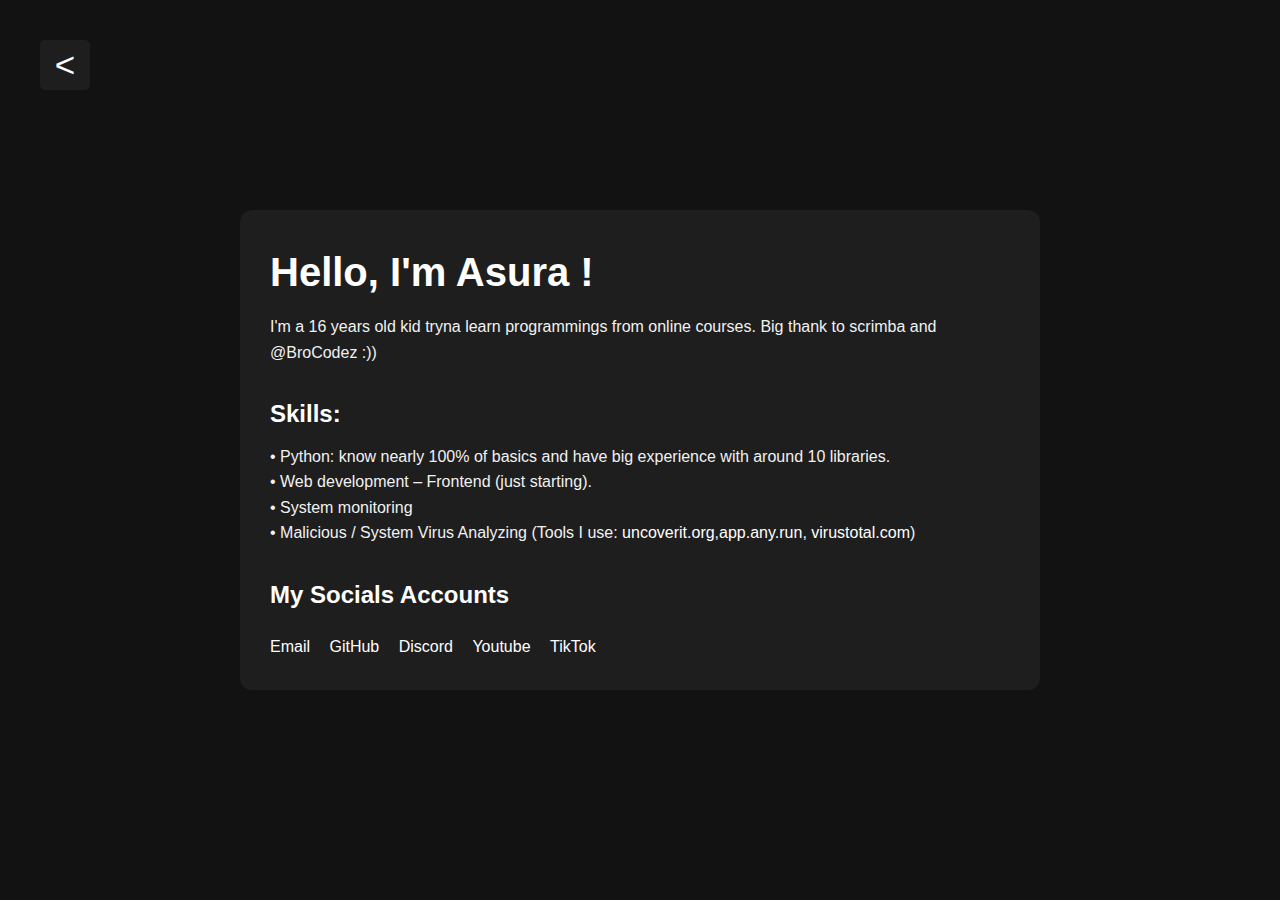
<file: aboutme/index.html>
<!DOCTYPE html>
<html lang="en">
<head>
  <meta charset="UTF-8" />
  <meta name="viewport" content="width=device-width, initial-scale=1.0"/>
  <title>About Me</title>
  <link rel="stylesheet" href="style.css" />
</head>
<button class="home" type="button" onclick="window.location.href='/'"><</button>
<body>
  <div class="container">
    <h1>Hello, I'm Asura !</h1>
    <p>I'm a 16 years old kid tryna learn programmings from online courses. Big thank to scrimba and @BroCodez :))</p>
    <h2>Skills:</h2>
    <p>
      • Python: know nearly 100% of basics and have big experience with around 10 libraries.<br>
      • Web development – Frontend (just starting).<br>
      • System monitoring<br>
      • Malicious / System Virus Analyzing (Tools I use: <a href="https://uncoverit.org">uncoverit.org</a>,<a href="https://app.any.run">app.any.run</a>, <a href="https://virustotal.com">virustotal.com</a>)<br>
    </p>
    <h2>My Socials Accounts</h2>
    <div class="socials">
      <a href="mailto:asura@asurawhite.xyz">Email</a>
      <a href="https://github.com/asurawhite1" target="_blank">GitHub</a>
      <a href="https://discord.com/users/1017037674936270860" target="_blank">Discord</a>
      <a href="https://www.youtube.com/@asurawhite_1" target="_blank">Youtube</a>
      <a href="https://www.tiktok.com/@mainasura" target="_blank">TikTok</a>
    </div>
  </div>
  <script>
    if (window.location.pathname === '/aboutme/') {
      history.replaceState(null, '', '/aboutme');
    }
  </script>
</body>
</html>
</file>
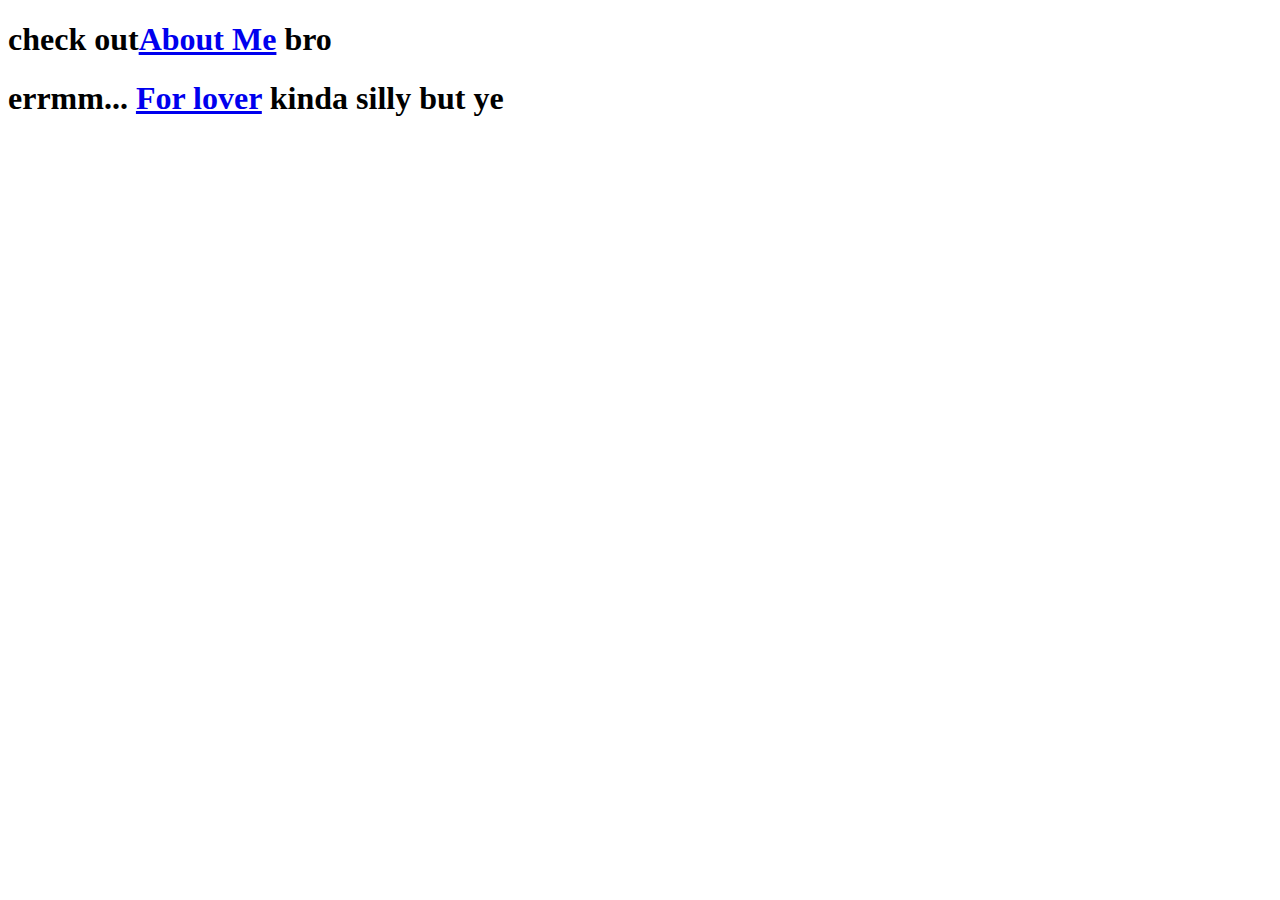
<file: frontend/index.html>
<!DOCTYPE html>
<head>
    <title>ASSSUUURRRAAAA</title>
</head>
<body>
    <h1>check out<a href="/aboutme">About Me</a> bro</h1>
    <h1>errmm... <a href="/my-secret-love">For lover</a> kinda silly but ye</h1>
</file>
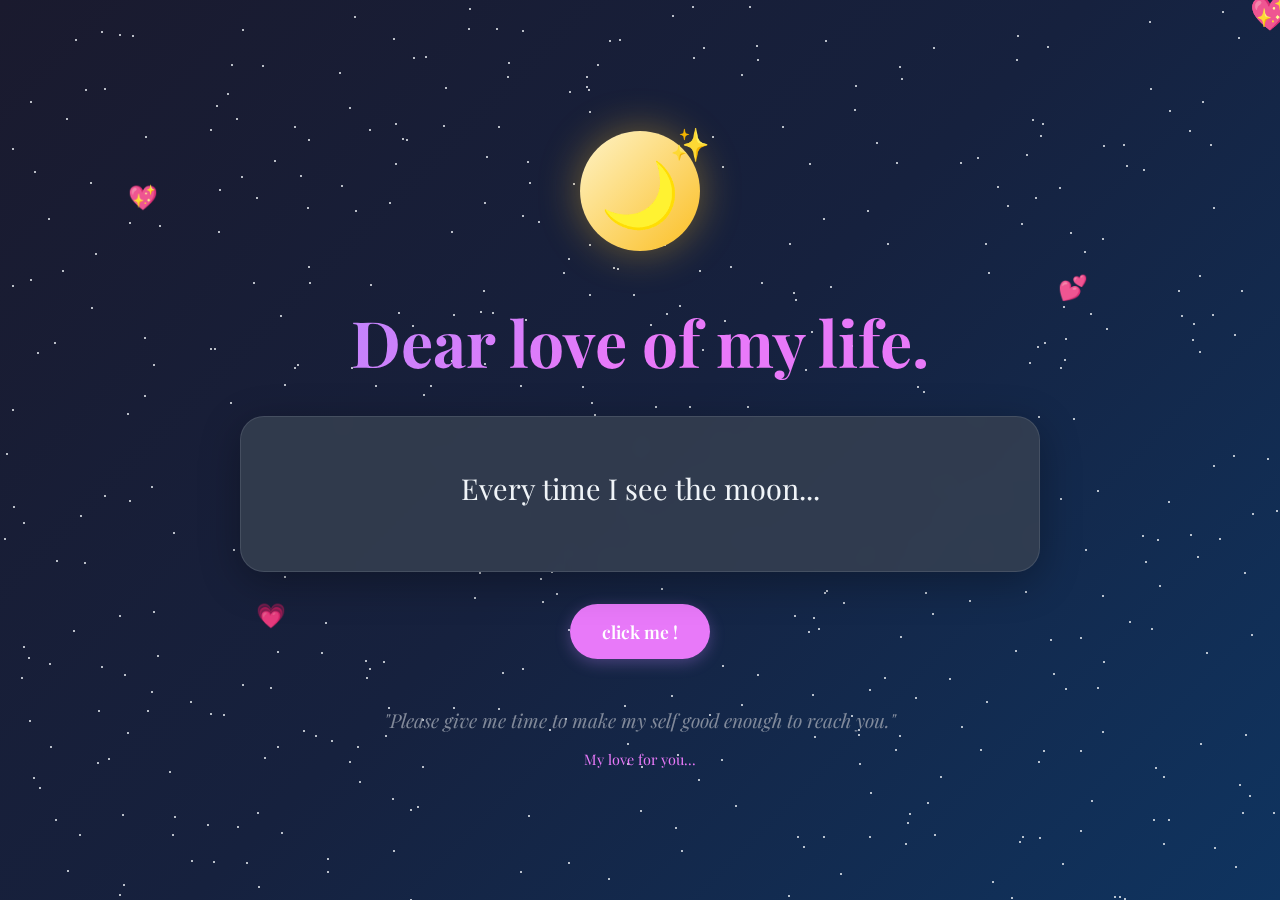
<file: my-secret-love/index.html>
<!DOCTYPE html>
<html lang="en">
  <head>
    <meta charset="UTF-8" />
    <meta name="viewport" content="width=device-width, initial-scale=1.0" />
    <title>My secrets love</title>
    <link rel="icon" type="image/png" href="lover.png">
    <link
      rel="stylesheet"
      href="https://fonts.googleapis.com/css2?family=Playfair+Display:wght@400;700&display=swap"
    />
    <style>
      * {
        margin: 0;
        padding: 0;
        box-sizing: border-box;
      }

      body {
        font-family: "Playfair Display", serif;
        background: linear-gradient(
          135deg,
          #1a1a2e 0%,
          #16213e 50%,
          #0f3460 100%
        );
        color: #f0f4f8;
        min-height: 100vh;
        overflow-x: hidden;
        position: relative;
      }
      .stars {
        position: fixed;
        top: 0;
        left: 0;
        width: 100%;
        height: 100%;
        pointer-events: none;
        z-index: 1;
      }

      .star {
        position: absolute;
        width: 2px;
        height: 2px;
        background: #f0f4f8;
        border-radius: 50%;
        animation: twinkle 2s infinite;
      }

      @keyframes twinkle {
        0%,
        100% {
          opacity: 0.3;
          transform: scale(1);
        }
        50% {
          opacity: 1;
          transform: scale(1.2);
        }
      }
      .floating-heart {
        position: fixed;
        color: #e879f9;
        font-size: 24px;
        animation: float 6s ease-in-out infinite;
        pointer-events: none;
        z-index: 2;
      }

      .floating-heart:nth-child(2) {
        animation-delay: 1s;
      }
      .floating-heart:nth-child(3) {
        animation-delay: 2s;
      }

      @keyframes float {
        0%,
        100% {
          transform: translateY(0px) rotate(0deg);
          opacity: 0.6;
        }
        50% {
          transform: translateY(-20px) rotate(5deg);
          opacity: 1;
        }
      }
      .container {
        position: relative;
        z-index: 10;
        min-height: 100vh;
        display: flex;
        flex-direction: column;
        align-items: center;
        justify-content: center;
        padding: 2rem;
      }
      .moon-container {
        margin-bottom: 3rem;
        position: relative;
      }

      .moon {
        width: 120px;
        height: 120px;
        background: linear-gradient(135deg, #fef3c7 0%, #fbbf24 100%);
        border-radius: 50%;
        display: flex;
        align-items: center;
        justify-content: center;
        box-shadow: 0 0 40px rgba(251, 191, 36, 0.4);
        animation: moonGlow 3s ease-in-out infinite;
        position: relative;
      }

      .moon::before {
        content: "🌙";
        font-size: 4rem;
        filter: brightness(1.2);
      }

      .heart {
        position: absolute;
        top: -10px;
        right: -10px;
        font-size: 2rem;
        animation: heartRotate 3s linear infinite;
      }

      @keyframes moonGlow {
        0%,
        100% {
          box-shadow: 0 0 40px rgba(251, 191, 36, 0.4);
        }
        50% {
          box-shadow: 0 0 60px rgba(251, 191, 36, 0.6);
        }
      }

      @keyframes heartRotate {
        0% {
          transform: rotate(0deg);
        }
        100% {
          transform: rotate(360deg);
        }
      }
      .title {
        font-size: 4rem;
        font-weight: 700;
        background: linear-gradient(135deg, #c084fc, #e879f9, #e879f9);
        background-clip: text;
        -webkit-background-clip: text;
        -webkit-text-fill-color: transparent;
        text-align: center;
        margin-bottom: 2rem;
        animation: pulse 2s ease-in-out infinite;
      }
      @media (max-width: 768px) {
        .title {
          font-size: 2.5rem;
        }
      }

      .secret-container {
        background: rgba(55, 65, 81, 0.8);
        backdrop-filter: blur(10px);
        border-radius: 1.5rem;
        padding: 3rem 2rem;
        max-width: 800px;
        width: 100%;
        margin-bottom: 2rem;
        min-height: 300px;
        display: flex;
        flex-direction: column;
        align-items: center;
        justify-content: center;
        box-shadow: 0 10px 40px rgba(0, 0, 0, 0.3);
        border: 1px solid rgba(156, 163, 175, 0.2);
        min-height: unset;
        height: auto;
        transition: height 0.7s cubic-bezier(0.4, 0, 0.2, 1),
          padding 0.7s cubic-bezier(0.4, 0, 0.2, 1),
          max-width 0.7s cubic-bezier(0.4, 0, 0.2, 1);
      }

      .secret-text {
        font-size: 1.8rem;
        line-height: 1.6;
        text-align: center;
        font-weight: 400;
        opacity: 0;
        transform: translateY(20px) scale(0.95);
        transition: all 0.7s ease;
      }

      .secret-text.show {
        opacity: 1;
        transform: translateY(0) scale(1);
      }

      .progress-dots {
        display: flex;
        gap: 0.5rem;
        margin-top: 0rem;
      }

      .dot {
        width: 12px;
        height: 12px;
        border-radius: 50%;
        background: rgba(255, 255, 255, 0);
        transition: all 0.3s ease;
      }

      .dot.active {
        background: #ffffff00;
        box-shadow: 0 0 20px rgba(255, 255, 255, 0);
        transform: scale(1.2);
      }
      .reveal-btn {
        background: linear-gradient(135deg, #e879f9, #e879f9, #e879f9);
        border: none;
        border-radius: 50px;
        padding: 1rem 2rem;
        font-size: 1.1rem;
        font-weight: 600;
        color: #ffffff;
        cursor: pointer;
        transition: all 0.3s ease;
        font-family: inherit;
        box-shadow: 0 4px 15px rgba(192, 132, 252, 0.3);
      }

      .reveal-btn:hover {
        transform: translateY(-2px) scale(1.05);
        box-shadow: 0 8px 25px rgba(192, 132, 252, 0.4);
      }

      .reveal-btn:active {
        transform: translateY(0) scale(0.95);
      }

      .bottom-message {
        text-align: center;
        margin-top: 3rem;
      }

      .quote {
        font-size: 1.2rem;
        font-style: italic;
        color: rgba(156, 163, 175, 0.8);
        margin-bottom: 1rem;
      }

      .signature {
        display: flex;
        align-items: center;
        justify-content: center;
        gap: 0.5rem;
        color: #e879f9;
        font-size: 0.9rem;
      }

      .heart {
        color: #e879f9;
        animation: heartbeat 1.5s ease-in-out infinite;
      }

      @keyframes heartbeat {
        0%,
        100% {
          transform: scale(1);
        }
        50% {
          transform: scale(1.1);
        }
      }

      @keyframes pulse {
        0%,
        100% {
          opacity: 0.8;
        }
        50% {
          opacity: 1;
        }
      }

      @media (max-width: 768px) {
        .container {
          padding: 1rem;
        }

        .secret-container {
          padding: 2rem 1.5rem;
          min-height: 250px;
        }

        .secret-text {
          font-size: 1.4rem;
        }

        .moon {
          width: 80px;
          height: 80px;
        }

        .moon::before {
          font-size: 2.5rem;
        }
        .reveal-btn.btn-animate {
          animation: btnPop 0.5s;
        }
        @keyframes btnPop {
          0% {
            transform: scale(1);
            box-shadow: 0 4px 15px rgba(192, 132, 252, 0.3);
          }
          50% {
            transform: scale(1.15);
            box-shadow: 0 8px 25px rgba(192, 132, 252, 0.5);
          }
          100% {
            transform: scale(1);
            box-shadow: 0 4px 15px rgba(192, 132, 252, 0.3);
          }
        }
      }
    </style>
  </head>
  <body>
    <div class="stars" id="stars"></div>
    <div class="floating-heart" style="top: 20%; left: 10%">💖</div>
    <div class="floating-heart" style="top: 30%; right: 15%">💕</div>
    <div class="floating-heart" style="bottom: 30%; left: 20%">💗</div>
    <div class="container">
      <div class="moon-container">
        <div class="moon">
          <div class="heart">✨</div>
        </div>
      </div>
      <h1 class="title">Dear love of my life.</h1>
      <div class="secret-container">
        <div class="secret-text show" id="secretText">
          Every time I see the moon...
        </div>
        <div class="progress-dots" id="progressDots">
          <div class="dot active"></div>
          <div class="dot"></div>
          <div class="dot"></div>
          <div class="dot"></div>
          <div class="dot"></div>
          <div class="dot"></div>
        </div>
      </div>
      <button class="reveal-btn" id="revealBtn" onclick="Secret()">
        click me !
      </button>
      <div class="bottom-message">
        <p class="quote">
          "Please give me time to make my self good enough to reach you."
        </p>
        <div class="signature">
          <span class="heart">💖</span>
          <span>My love for you...</span>
          <span class="heart">💖</span>
        </div>
      </div>
    </div>

    <script>
      function star() {
        const starsContainer = document.getElementById("stars");
        const numStars = 500;
        for (let i = 0; i < numStars; i++) {
          const star = document.createElement("div");
          star.className = "star";
          star.style.left = Math.random() * 100 + "%";
          star.style.top = Math.random() * 100 + "%";
          star.style.animationDelay = Math.random() * 4 + "s";
          starsContainer.appendChild(star);
        }
      }
      const secrets = [
        "Every time I see the moon...",
        "It's always reminds me of you.",
        "Your pure beauty. like the moon",
        "Just like the moon. you are shine that none of stars can compare. In my eyes.",
        "My heart couldn't work properly everytime I see you.",
        "You're the only reasons I can keep myself doing good and better.",
      ];

      let currentSecret = 0;
      function Secret() {
        const secretText = document.getElementById("secretText");
        const revealBtn = document.getElementById("revealBtn");
        const progressDots = document.getElementById("progressDots").children;
        secretText.classList.remove("show");

        ContaineAnimate(() => {
          if (currentSecret < secrets.length - 1) {
            currentSecret++;
          } else {
            currentSecret = 0;
          }
          secretText.textContent = secrets[currentSecret];
          for (let i = 0; i < progressDots.length; i++) {
            progressDots[i].classList.toggle("active", i === currentSecret);
          }
          revealBtn.textContent =
            currentSecret < secrets.length - 1 ? "Next !" : "Start again.";
          revealBtn.classList.remove("btn-animate");
          void revealBtn.offsetWidth;
          revealBtn.classList.add("btn-animate");
          setTimeout(() => {
            secretText.classList.add("show");
          }, 300);
        });
      }

      function ContaineAnimate(callback) {
        const container = document.querySelector(".secret-container");
        const startHeight = container.offsetHeight;
        callback();
        const endHeight = container.scrollHeight;
        container.style.height = startHeight + "px";
        void container.offsetWidth;
        container.style.height = endHeight + "px";
        container.addEventListener("transitionend", function handler(e) {
          if (e.propertyName === "height") {
            container.style.height = "";
            container.removeEventListener("transitionend", handler);
          }
        });
      }
      function hearts(x, y) {
        const heart = document.createElement("div");
        heart.style.position = "fixed";
        heart.style.left = x + "px";
        heart.style.top = y + "px";
        heart.style.color = "#c084fc";
        heart.style.fontSize = "20px";
        heart.style.pointerEvents = "none";
        heart.style.zIndex = "1000";
        heart.innerHTML = "💓";
        heart.style.animation = "heartFloat 1s ease-out forwards";

        document.body.appendChild(heart);

        setTimeout(() => {
          document.body.removeChild(heart);
        }, 1000);
      }
      document.addEventListener("DOMContentLoaded", function () {
        star();
      });
      const style = document.createElement("style");
      style.textContent = `
            @keyframes heartFloat {
                0% { transform: translateY(0) scale(1); opacity: 1; }
                100% { transform: translateY(-50px) scale(0); opacity: 0; }
            }
        `;
      document.head.appendChild(style);
    </script>
    <script src="main.js"></script>
  </body>
</html>
</file>
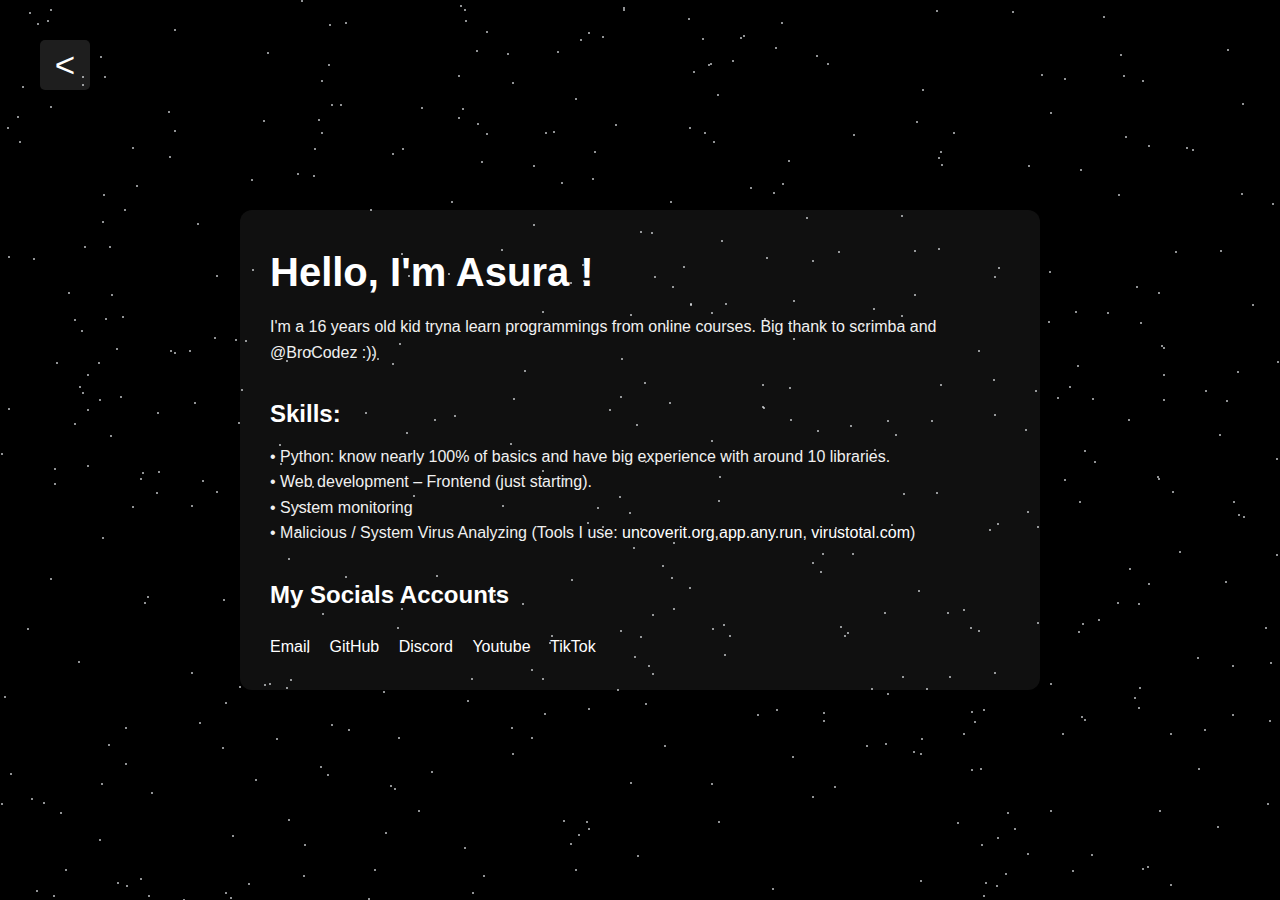
<file: frontend/aboutme/index.html>
<!DOCTYPE html>
<html lang="en">
<head>
  <meta charset="UTF-8" />
  <meta name="viewport" content="width=device-width, initial-scale=1.0"/>
  <title>About Me</title>
  <link rel="stylesheet" href="style.css" />
</head>
<button class="home" type="button" onclick="window.location.href='/'"><</button>
<body>
  <div class="stars" id="stars"></div>
  <div class="container">
    <h1>Hello, I'm Asura !</h1>
    <p>I'm a 16 years old kid tryna learn programmings from online courses. Big thank to scrimba and @BroCodez :))</p>
    <h2>Skills:</h2>
    <p>
      • Python: know nearly 100% of basics and have big experience with around 10 libraries.<br>
      • Web development – Frontend (just starting).<br>
      • System monitoring<br>
      • Malicious / System Virus Analyzing (Tools I use: <a href="https://uncoverit.org">uncoverit.org</a>,<a href="https://app.any.run">app.any.run</a>, <a href="https://virustotal.com">virustotal.com</a>)<br>
    </p>
    <h2>My Socials Accounts</h2>
    <div class="socials">
      <a href="mailto:asura@asurawhite.xyz">Email</a>
      <a href="https://github.com/asurawhite1" target="_blank">GitHub</a>
      <a href="https://discord.com/users/1017037674936270860" target="_blank">Discord</a>
      <a href="https://www.youtube.com/@asurawhite_1" target="_blank">Youtube</a>
      <a href="https://www.tiktok.com/@mainasura" target="_blank">TikTok</a>
    </div>
  </div>
  <script>
    if (window.location.pathname === '/aboutme/') {
      history.replaceState(null, '', '/aboutme');
    }
      function star() {
        const starsContainer = document.getElementById("stars");
        const numStars = 500;
        for (let i = 0; i < numStars; i++) {
          const star = document.createElement("div");
          star.className = "star";
          star.style.left = Math.random() * 100 + "%";
          star.style.top = Math.random() * 100 + "%";
          star.style.animationDelay = Math.random() * 4 + "s";
          starsContainer.appendChild(star);
        }
      }
      document.addEventListener("DOMContentLoaded", function () {
        star();
      });
  </script>
</body>
</html>
</file>
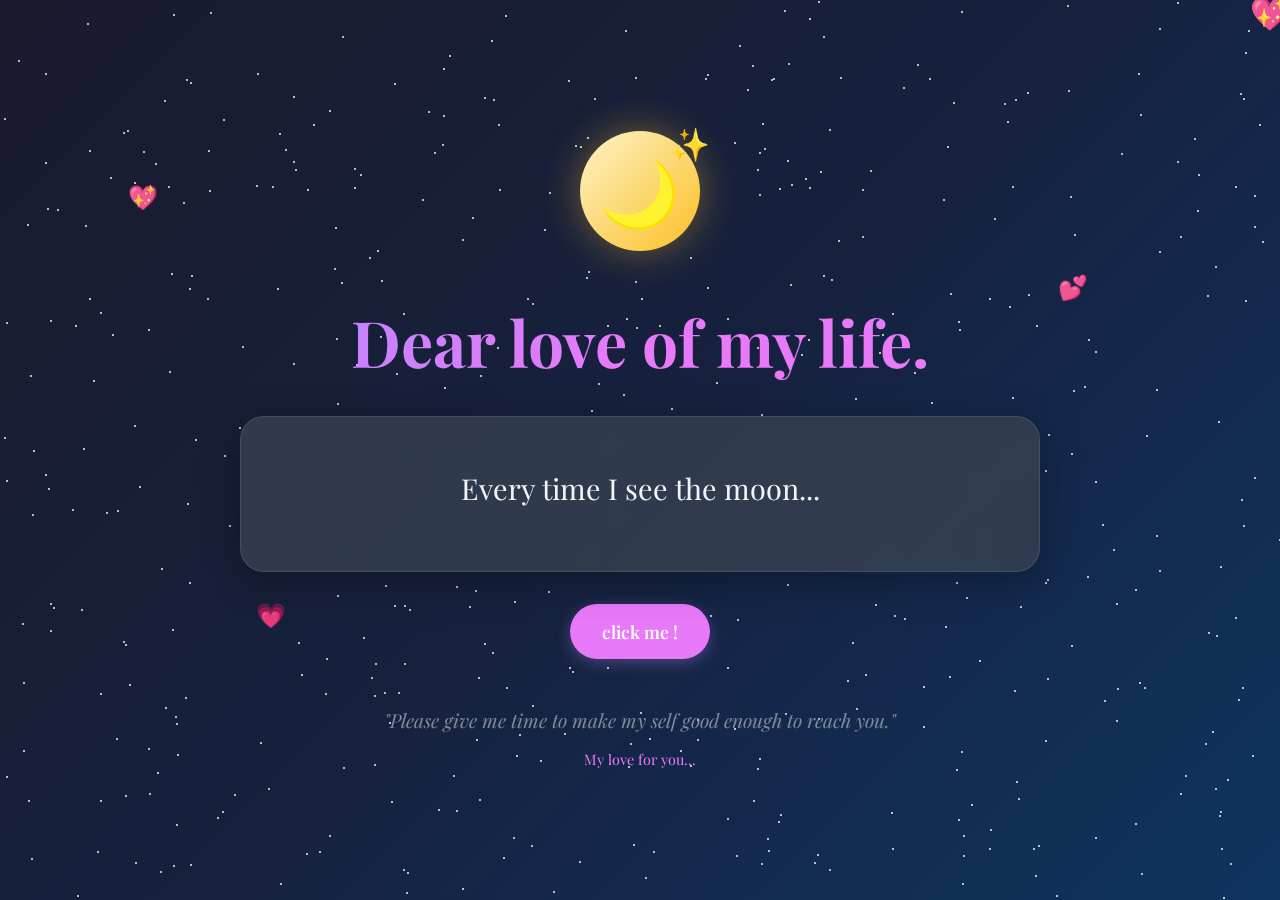
<file: frontend/my-secret-love/index.html>
<!DOCTYPE html>
<html lang="en">
  <head>
    <meta charset="UTF-8" />
    <meta name="viewport" content="width=device-width, initial-scale=1.0" />
    <title>My secrets love</title>
    <link rel="icon" type="image/png" href="/frontend/assets/lover.png">
    <link
      rel="stylesheet"
      href="https://fonts.googleapis.com/css2?family=Playfair+Display:wght@400;700&display=swap"
    />
    <style>
      * {
        margin: 0;
        padding: 0;
        box-sizing: border-box;
      }

      body {
        font-family: "Playfair Display", serif;
        background: linear-gradient(
          135deg,
          #1a1a2e 0%,
          #16213e 50%,
          #0f3460 100%
        );
        color: #f0f4f8;
        min-height: 100vh;
        overflow-x: hidden;
        position: relative;
      }
      .stars {
        position: fixed;
        top: 0;
        left: 0;
        width: 100%;
        height: 100%;
        pointer-events: none;
        z-index: 1;
      }

      .star {
        position: absolute;
        width: 2px;
        height: 2px;
        background: #f0f4f8;
        border-radius: 50%;
        animation: twinkle 2s infinite;
      }

      @keyframes twinkle {
        0%,
        100% {
          opacity: 0.3;
          transform: scale(1);
        }
        50% {
          opacity: 1;
          transform: scale(1.2);
        }
      }
      .floating-heart {
        position: fixed;
        color: #e879f9;
        font-size: 24px;
        animation: float 6s ease-in-out infinite;
        pointer-events: none;
        z-index: 2;
      }

      .floating-heart:nth-child(2) {
        animation-delay: 1s;
      }
      .floating-heart:nth-child(3) {
        animation-delay: 2s;
      }

      @keyframes float {
        0%,
        100% {
          transform: translateY(0px) rotate(0deg);
          opacity: 0.6;
        }
        50% {
          transform: translateY(-20px) rotate(5deg);
          opacity: 1;
        }
      }
      .container {
        position: relative;
        z-index: 10;
        min-height: 100vh;
        display: flex;
        flex-direction: column;
        align-items: center;
        justify-content: center;
        padding: 2rem;
      }
      .moon-container {
        margin-bottom: 3rem;
        position: relative;
      }

      .moon {
        width: 120px;
        height: 120px;
        background: linear-gradient(135deg, #fef3c7 0%, #fbbf24 100%);
        border-radius: 50%;
        display: flex;
        align-items: center;
        justify-content: center;
        box-shadow: 0 0 40px rgba(251, 191, 36, 0.4);
        animation: moonGlow 3s ease-in-out infinite;
        position: relative;
      }

      .moon::before {
        content: "🌙";
        font-size: 4rem;
        filter: brightness(1.2);
      }

      .heart {
        position: absolute;
        top: -10px;
        right: -10px;
        font-size: 2rem;
        animation: heartRotate 3s linear infinite;
      }

      @keyframes moonGlow {
        0%,
        100% {
          box-shadow: 0 0 40px rgba(251, 191, 36, 0.4);
        }
        50% {
          box-shadow: 0 0 60px rgba(251, 191, 36, 0.6);
        }
      }

      @keyframes heartRotate {
        0% {
          transform: rotate(0deg);
        }
        100% {
          transform: rotate(360deg);
        }
      }
      .title {
        font-size: 4rem;
        font-weight: 700;
        background: linear-gradient(135deg, #c084fc, #e879f9, #e879f9);
        background-clip: text;
        -webkit-background-clip: text;
        -webkit-text-fill-color: transparent;
        text-align: center;
        margin-bottom: 2rem;
        animation: pulse 2s ease-in-out infinite;
      }
      @media (max-width: 768px) {
        .title {
          font-size: 2.5rem;
        }
      }

      .secret-container {
        background: rgba(55, 65, 81, 0.8);
        backdrop-filter: blur(10px);
        border-radius: 1.5rem;
        padding: 3rem 2rem;
        max-width: 800px;
        width: 100%;
        margin-bottom: 2rem;
        min-height: 300px;
        display: flex;
        flex-direction: column;
        align-items: center;
        justify-content: center;
        box-shadow: 0 10px 40px rgba(0, 0, 0, 0.3);
        border: 1px solid rgba(156, 163, 175, 0.2);
        min-height: unset;
        height: auto;
        transition: height 0.7s cubic-bezier(0.4, 0, 0.2, 1),
          padding 0.7s cubic-bezier(0.4, 0, 0.2, 1),
          max-width 0.7s cubic-bezier(0.4, 0, 0.2, 1);
      }

      .secret-text {
        font-size: 1.8rem;
        line-height: 1.6;
        text-align: center;
        font-weight: 400;
        opacity: 0;
        transform: translateY(20px) scale(0.95);
        transition: all 0.7s ease;
      }

      .secret-text.show {
        opacity: 1;
        transform: translateY(0) scale(1);
      }

      .progress-dots {
        display: flex;
        gap: 0.5rem;
        margin-top: 0rem;
      }

      .dot {
        width: 12px;
        height: 12px;
        border-radius: 50%;
        background: rgba(255, 255, 255, 0);
        transition: all 0.3s ease;
      }

      .dot.active {
        background: #ffffff00;
        box-shadow: 0 0 20px rgba(255, 255, 255, 0);
        transform: scale(1.2);
      }
      .reveal-btn {
        background: linear-gradient(135deg, #e879f9, #e879f9, #e879f9);
        border: none;
        border-radius: 50px;
        padding: 1rem 2rem;
        font-size: 1.1rem;
        font-weight: 600;
        color: #ffffff;
        cursor: pointer;
        transition: all 0.3s ease;
        font-family: inherit;
        box-shadow: 0 4px 15px rgba(192, 132, 252, 0.3);
      }

      .reveal-btn:hover {
        transform: translateY(-2px) scale(1.05);
        box-shadow: 0 8px 25px rgba(192, 132, 252, 0.4);
      }

      .reveal-btn:active {
        transform: translateY(0) scale(0.95);
      }

      .bottom-message {
        text-align: center;
        margin-top: 3rem;
      }

      .quote {
        font-size: 1.2rem;
        font-style: italic;
        color: rgba(156, 163, 175, 0.8);
        margin-bottom: 1rem;
      }

      .signature {
        display: flex;
        align-items: center;
        justify-content: center;
        gap: 0.5rem;
        color: #e879f9;
        font-size: 0.9rem;
      }

      .heart {
        color: #e879f9;
        animation: heartbeat 1.5s ease-in-out infinite;
      }

      @keyframes heartbeat {
        0%,
        100% {
          transform: scale(1);
        }
        50% {
          transform: scale(1.1);
        }
      }

      @keyframes pulse {
        0%,
        100% {
          opacity: 0.8;
        }
        50% {
          opacity: 1;
        }
      }

      @media (max-width: 768px) {
        .container {
          padding: 1rem;
        }

        .secret-container {
          padding: 2rem 1.5rem;
          min-height: 250px;
        }

        .secret-text {
          font-size: 1.4rem;
        }

        .moon {
          width: 80px;
          height: 80px;
        }

        .moon::before {
          font-size: 2.5rem;
        }
        .reveal-btn.btn-animate {
          animation: btnPop 0.5s;
        }
        @keyframes btnPop {
          0% {
            transform: scale(1);
            box-shadow: 0 4px 15px rgba(192, 132, 252, 0.3);
          }
          50% {
            transform: scale(1.15);
            box-shadow: 0 8px 25px rgba(192, 132, 252, 0.5);
          }
          100% {
            transform: scale(1);
            box-shadow: 0 4px 15px rgba(192, 132, 252, 0.3);
          }
        }
      }
    </style>
  </head>
  <body>
    <div class="stars" id="stars"></div>
    <div class="floating-heart" style="top: 20%; left: 10%">💖</div>
    <div class="floating-heart" style="top: 30%; right: 15%">💕</div>
    <div class="floating-heart" style="bottom: 30%; left: 20%">💗</div>
    <div class="container">
      <div class="moon-container">
        <div class="moon">
          <div class="heart">✨</div>
        </div>
      </div>
      <h1 class="title">Dear love of my life.</h1>
      <div class="secret-container">
        <div class="secret-text show" id="secretText">
          Every time I see the moon...
        </div>
        <div class="progress-dots" id="progressDots">
          <div class="dot active"></div>
          <div class="dot"></div>
          <div class="dot"></div>
          <div class="dot"></div>
          <div class="dot"></div>
          <div class="dot"></div>
        </div>
      </div>
      <button class="reveal-btn" id="revealBtn" onclick="Secret()">
        click me !
      </button>
      <div class="bottom-message">
        <p class="quote">
          "Please give me time to make my self good enough to reach you."
        </p>
        <div class="signature">
          <span class="heart">💖</span>
          <span>My love for you...</span>
          <span class="heart">💖</span>
        </div>
      </div>
    </div>

    <script>
      function star() {
        const starsContainer = document.getElementById("stars");
        const numStars = 500;
        for (let i = 0; i < numStars; i++) {
          const star = document.createElement("div");
          star.className = "star";
          star.style.left = Math.random() * 100 + "%";
          star.style.top = Math.random() * 100 + "%";
          star.style.animationDelay = Math.random() * 4 + "s";
          starsContainer.appendChild(star);
        }
      }
      const secrets = [
        "Every time I see the moon...",
        "It's always reminds me of you.",
        "Your pure beauty. like the moon",
        "Just like the moon. you are shine that none of stars can compare. In my eyes.",
        "My heart couldn't work properly everytime I see you.",
        "You're the only reasons I can keep myself doing good and better.",
      ];

      let currentSecret = 0;
      function Secret() {
        const secretText = document.getElementById("secretText");
        const revealBtn = document.getElementById("revealBtn");
        const progressDots = document.getElementById("progressDots").children;
        secretText.classList.remove("show");

        ContaineAnimate(() => {
          if (currentSecret < secrets.length - 1) {
            currentSecret++;
          } else {
            currentSecret = 0;
          }
          secretText.textContent = secrets[currentSecret];
          for (let i = 0; i < progressDots.length; i++) {
            progressDots[i].classList.toggle("active", i === currentSecret);
          }
          revealBtn.textContent =
            currentSecret < secrets.length - 1 ? "Next !" : "Start again.";
          revealBtn.classList.remove("btn-animate");
          void revealBtn.offsetWidth;
          revealBtn.classList.add("btn-animate");
          setTimeout(() => {
            secretText.classList.add("show");
          }, 300);
        });
      }

      function ContaineAnimate(callback) {
        const container = document.querySelector(".secret-container");
        const startHeight = container.offsetHeight;
        callback();
        const endHeight = container.scrollHeight;
        container.style.height = startHeight + "px";
        void container.offsetWidth;
        container.style.height = endHeight + "px";
        container.addEventListener("transitionend", function handler(e) {
          if (e.propertyName === "height") {
            container.style.height = "";
            container.removeEventListener("transitionend", handler);
          }
        });
      }
      function hearts(x, y) {
        const heart = document.createElement("div");
        heart.style.position = "fixed";
        heart.style.left = x + "px";
        heart.style.top = y + "px";
        heart.style.color = "#c084fc";
        heart.style.fontSize = "20px";
        heart.style.pointerEvents = "none";
        heart.style.zIndex = "1000";
        heart.innerHTML = "💓";
        heart.style.animation = "heartFloat 1s ease-out forwards";

        document.body.appendChild(heart);

        setTimeout(() => {
          document.body.removeChild(heart);
        }, 1000);
      }
      document.addEventListener("DOMContentLoaded", function () {
        star();
      });
      const style = document.createElement("style");
      style.textContent = `
            @keyframes heartFloat {
                0% { transform: translateY(0) scale(1); opacity: 1; }
                100% { transform: translateY(-50px) scale(0); opacity: 0; }
            }
        `;
      document.head.appendChild(style);
    </script>
    <script src="main.js"></script>
  </body>
</html>
</file>
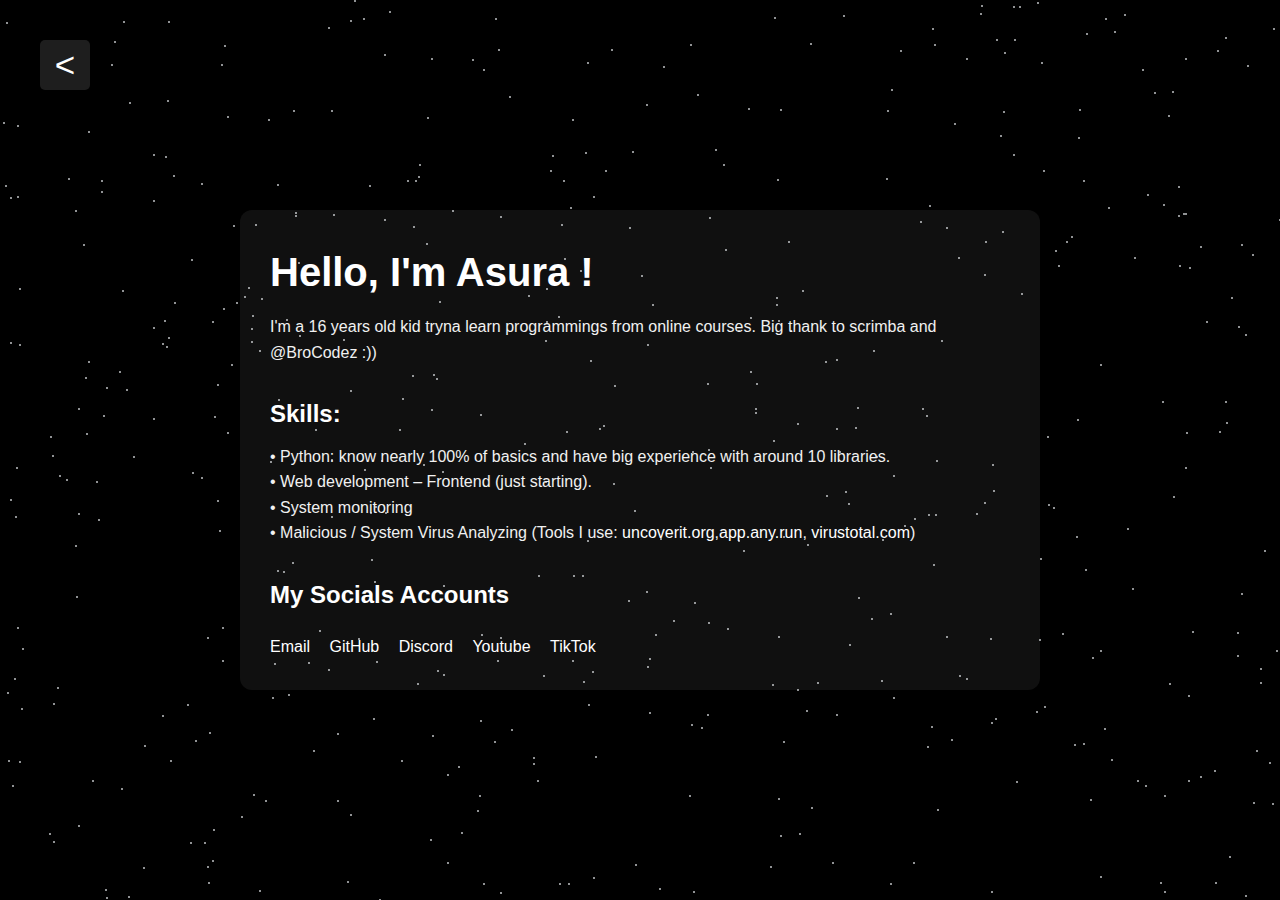
<file: frontend/aboutme.html>
<!DOCTYPE html>
<html lang="en">
<head>
  <meta charset="UTF-8" />
  <meta name="viewport" content="width=device-width, initial-scale=1.0"/>
  <title>About Me</title>
  <link rel="stylesheet" href="css/aboutme.css" />
</head>
<button class="home" type="button" onclick="window.location.href='/'"><</button>
<body>
  <div class="stars" id="stars"></div>
  <div class="container">
    <h1>Hello, I'm Asura !</h1>
    <p>I'm a 16 years old kid tryna learn programmings from online courses. Big thank to scrimba and @BroCodez :))</p>
    <h2>Skills:</h2>
    <p>
      • Python: know nearly 100% of basics and have big experience with around 10 libraries.<br>
      • Web development – Frontend (just starting).<br>
      • System monitoring<br>
      • Malicious / System Virus Analyzing (Tools I use: <a href="https://uncoverit.org">uncoverit.org</a>,<a href="https://app.any.run">app.any.run</a>, <a href="https://virustotal.com">virustotal.com</a>)<br>
    </p>
    <h2>My Socials Accounts</h2>
    <div class="socials">
      <a href="mailto:asura@asurawhite.xyz">Email</a>
      <a href="https://github.com/asurawhite1" target="_blank">GitHub</a>
      <a href="https://discord.com/users/1017037674936270860" target="_blank">Discord</a>
      <a href="https://www.youtube.com/@asurawhite_1" target="_blank">Youtube</a>
      <a href="https://www.tiktok.com/@mainasura" target="_blank">TikTok</a>
    </div>
  </div>
  <script>
    if (window.location.pathname === '/aboutme/') {
      history.replaceState(null, '', '/aboutme');
    }
      function star() {
        const starsContainer = document.getElementById("stars");
        const numStars = 500;
        for (let i = 0; i < numStars; i++) {
          const star = document.createElement("div");
          star.className = "star";
          star.style.left = Math.random() * 100 + "%";
          star.style.top = Math.random() * 100 + "%";
          star.style.animationDelay = Math.random() * 4 + "s";
          starsContainer.appendChild(star);
        }
      }
      document.addEventListener("DOMContentLoaded", function () {
        star();
      });
  </script>
</body>
</html>
</file>
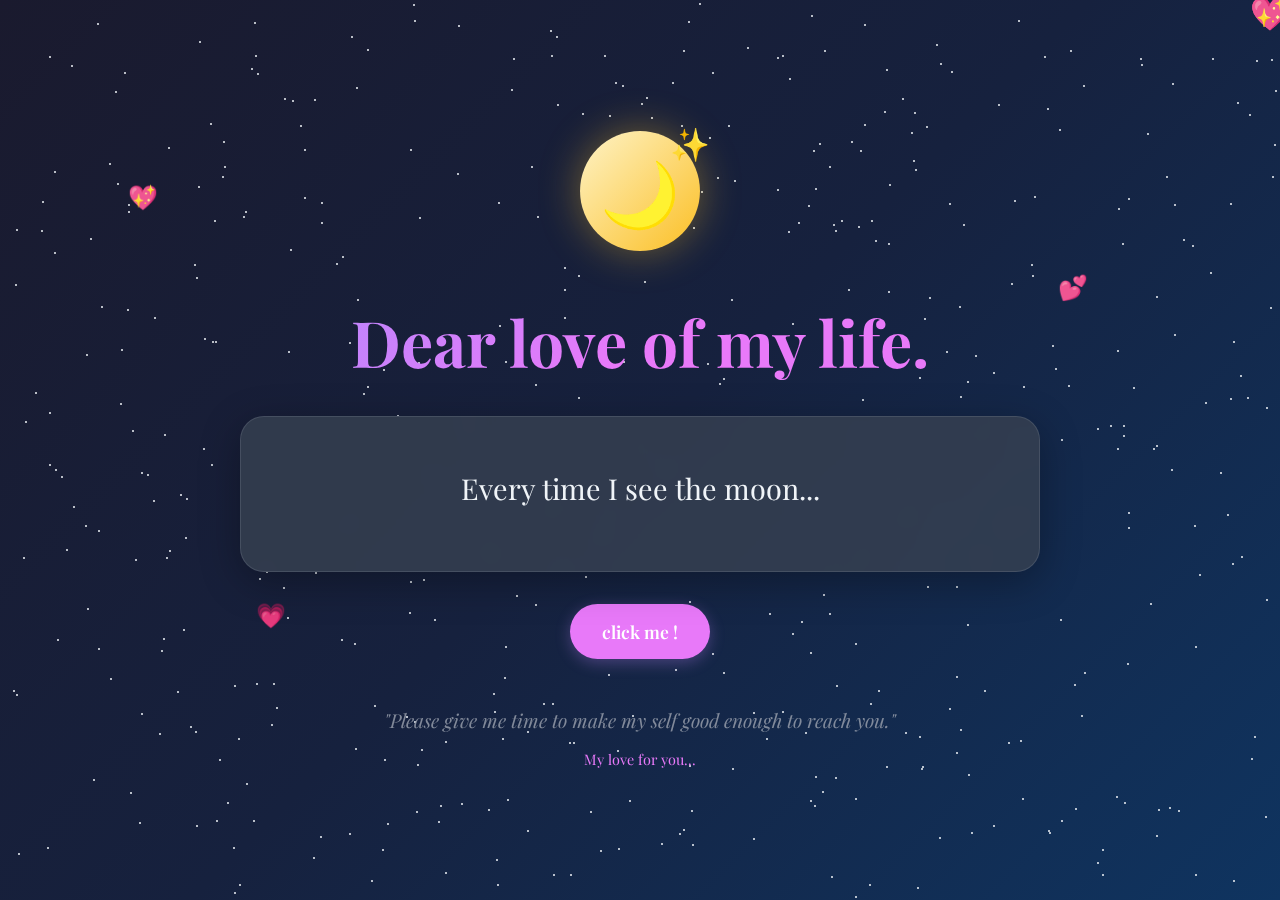
<file: frontend/my-secret-love.html>
<!DOCTYPE html>
<html lang="en">
  <head>
    <meta charset="UTF-8" />
    <meta name="viewport" content="width=device-width, initial-scale=1.0" />
    <title>My secrets love</title>
    <link rel="icon" type="image/png" href="assets/lover.png">
    <link
      rel="stylesheet"
      href="https://fonts.googleapis.com/css2?family=Playfair+Display:wght@400;700&display=swap"
    />
    <style>
      * {
        margin: 0;
        padding: 0;
        box-sizing: border-box;
      }

      body {
        font-family: "Playfair Display", serif;
        background: linear-gradient(
          135deg,
          #1a1a2e 0%,
          #16213e 50%,
          #0f3460 100%
        );
        color: #f0f4f8;
        min-height: 100vh;
        overflow-x: hidden;
        position: relative;
      }
      .stars {
        position: fixed;
        top: 0;
        left: 0;
        width: 100%;
        height: 100%;
        pointer-events: none;
        z-index: 1;
      }

      .star {
        position: absolute;
        width: 2px;
        height: 2px;
        background: #f0f4f8;
        border-radius: 50%;
        animation: twinkle 2s infinite;
      }

      @keyframes twinkle {
        0%,
        100% {
          opacity: 0.3;
          transform: scale(1);
        }
        50% {
          opacity: 1;
          transform: scale(1.2);
        }
      }
      .floating-heart {
        position: fixed;
        color: #e879f9;
        font-size: 24px;
        animation: float 6s ease-in-out infinite;
        pointer-events: none;
        z-index: 2;
      }

      .floating-heart:nth-child(2) {
        animation-delay: 1s;
      }
      .floating-heart:nth-child(3) {
        animation-delay: 2s;
      }

      @keyframes float {
        0%,
        100% {
          transform: translateY(0px) rotate(0deg);
          opacity: 0.6;
        }
        50% {
          transform: translateY(-20px) rotate(5deg);
          opacity: 1;
        }
      }
      .container {
        position: relative;
        z-index: 10;
        min-height: 100vh;
        display: flex;
        flex-direction: column;
        align-items: center;
        justify-content: center;
        padding: 2rem;
      }
      .moon-container {
        margin-bottom: 3rem;
        position: relative;
      }

      .moon {
        width: 120px;
        height: 120px;
        background: linear-gradient(135deg, #fef3c7 0%, #fbbf24 100%);
        border-radius: 50%;
        display: flex;
        align-items: center;
        justify-content: center;
        box-shadow: 0 0 40px rgba(251, 191, 36, 0.4);
        animation: moonGlow 3s ease-in-out infinite;
        position: relative;
      }

      .moon::before {
        content: "🌙";
        font-size: 4rem;
        filter: brightness(1.2);
      }

      .heart {
        position: absolute;
        top: -10px;
        right: -10px;
        font-size: 2rem;
        animation: heartRotate 3s linear infinite;
      }

      @keyframes moonGlow {
        0%,
        100% {
          box-shadow: 0 0 40px rgba(251, 191, 36, 0.4);
        }
        50% {
          box-shadow: 0 0 60px rgba(251, 191, 36, 0.6);
        }
      }

      @keyframes heartRotate {
        0% {
          transform: rotate(0deg);
        }
        100% {
          transform: rotate(360deg);
        }
      }
      .title {
        font-size: 4rem;
        font-weight: 700;
        background: linear-gradient(135deg, #c084fc, #e879f9, #e879f9);
        background-clip: text;
        -webkit-background-clip: text;
        -webkit-text-fill-color: transparent;
        text-align: center;
        margin-bottom: 2rem;
        animation: pulse 2s ease-in-out infinite;
      }
      @media (max-width: 768px) {
        .title {
          font-size: 2.5rem;
        }
      }

      .secret-container {
        background: rgba(55, 65, 81, 0.8);
        backdrop-filter: blur(10px);
        border-radius: 1.5rem;
        padding: 3rem 2rem;
        max-width: 800px;
        width: 100%;
        margin-bottom: 2rem;
        min-height: 300px;
        display: flex;
        flex-direction: column;
        align-items: center;
        justify-content: center;
        box-shadow: 0 10px 40px rgba(0, 0, 0, 0.3);
        border: 1px solid rgba(156, 163, 175, 0.2);
        min-height: unset;
        height: auto;
        transition: height 0.7s cubic-bezier(0.4, 0, 0.2, 1),
          padding 0.7s cubic-bezier(0.4, 0, 0.2, 1),
          max-width 0.7s cubic-bezier(0.4, 0, 0.2, 1);
      }

      .secret-text {
        font-size: 1.8rem;
        line-height: 1.6;
        text-align: center;
        font-weight: 400;
        opacity: 0;
        transform: translateY(20px) scale(0.95);
        transition: all 0.7s ease;
      }

      .secret-text.show {
        opacity: 1;
        transform: translateY(0) scale(1);
      }

      .progress-dots {
        display: flex;
        gap: 0.5rem;
        margin-top: 0rem;
      }

      .dot {
        width: 12px;
        height: 12px;
        border-radius: 50%;
        background: rgba(255, 255, 255, 0);
        transition: all 0.3s ease;
      }

      .dot.active {
        background: #ffffff00;
        box-shadow: 0 0 20px rgba(255, 255, 255, 0);
        transform: scale(1.2);
      }
      .reveal-btn {
        background: linear-gradient(135deg, #e879f9, #e879f9, #e879f9);
        border: none;
        border-radius: 50px;
        padding: 1rem 2rem;
        font-size: 1.1rem;
        font-weight: 600;
        color: #ffffff;
        cursor: pointer;
        transition: all 0.3s ease;
        font-family: inherit;
        box-shadow: 0 4px 15px rgba(192, 132, 252, 0.3);
      }

      .reveal-btn:hover {
        transform: translateY(-2px) scale(1.05);
        box-shadow: 0 8px 25px rgba(192, 132, 252, 0.4);
      }

      .reveal-btn:active {
        transform: translateY(0) scale(0.95);
      }

      .bottom-message {
        text-align: center;
        margin-top: 3rem;
      }

      .quote {
        font-size: 1.2rem;
        font-style: italic;
        color: rgba(156, 163, 175, 0.8);
        margin-bottom: 1rem;
      }

      .signature {
        display: flex;
        align-items: center;
        justify-content: center;
        gap: 0.5rem;
        color: #e879f9;
        font-size: 0.9rem;
      }

      .heart {
        color: #e879f9;
        animation: heartbeat 1.5s ease-in-out infinite;
      }

      @keyframes heartbeat {
        0%,
        100% {
          transform: scale(1);
        }
        50% {
          transform: scale(1.1);
        }
      }

      @keyframes pulse {
        0%,
        100% {
          opacity: 0.8;
        }
        50% {
          opacity: 1;
        }
      }

      @media (max-width: 768px) {
        .container {
          padding: 1rem;
        }

        .secret-container {
          padding: 2rem 1.5rem;
          min-height: 250px;
        }

        .secret-text {
          font-size: 1.4rem;
        }

        .moon {
          width: 80px;
          height: 80px;
        }

        .moon::before {
          font-size: 2.5rem;
        }
        .reveal-btn.btn-animate {
          animation: btnPop 0.5s;
        }
        @keyframes btnPop {
          0% {
            transform: scale(1);
            box-shadow: 0 4px 15px rgba(192, 132, 252, 0.3);
          }
          50% {
            transform: scale(1.15);
            box-shadow: 0 8px 25px rgba(192, 132, 252, 0.5);
          }
          100% {
            transform: scale(1);
            box-shadow: 0 4px 15px rgba(192, 132, 252, 0.3);
          }
        }
      }
    </style>
  </head>
  <body>
    <div class="stars" id="stars"></div>
    <div class="floating-heart" style="top: 20%; left: 10%">💖</div>
    <div class="floating-heart" style="top: 30%; right: 15%">💕</div>
    <div class="floating-heart" style="bottom: 30%; left: 20%">💗</div>
    <div class="container">
      <div class="moon-container">
        <div class="moon">
          <div class="heart">✨</div>
        </div>
      </div>
      <h1 class="title">Dear love of my life.</h1>
      <div class="secret-container">
        <div class="secret-text show" id="secretText">
          Every time I see the moon...
        </div>
        <div class="progress-dots" id="progressDots">
          <div class="dot active"></div>
          <div class="dot"></div>
          <div class="dot"></div>
          <div class="dot"></div>
          <div class="dot"></div>
          <div class="dot"></div>
        </div>
      </div>
      <button class="reveal-btn" id="revealBtn" onclick="Secret()">
        click me !
      </button>
      <div class="bottom-message">
        <p class="quote">
          "Please give me time to make my self good enough to reach you."
        </p>
        <div class="signature">
          <span class="heart">💖</span>
          <span>My love for you...</span>
          <span class="heart">💖</span>
        </div>
      </div>
    </div>

    <script>
      function star() {
        const starsContainer = document.getElementById("stars");
        const numStars = 500;
        for (let i = 0; i < numStars; i++) {
          const star = document.createElement("div");
          star.className = "star";
          star.style.left = Math.random() * 100 + "%";
          star.style.top = Math.random() * 100 + "%";
          star.style.animationDelay = Math.random() * 4 + "s";
          starsContainer.appendChild(star);
        }
      }
      const secrets = [
        "Every time I see the moon...",
        "It's always reminds me of you.",
        "Your pure beauty. like the moon",
        "Just like the moon. you are shine that none of stars can compare. In my eyes.",
        "My heart couldn't work properly everytime I see you.",
        "You're the only reasons I can keep myself doing good and better.",
      ];

      let currentSecret = 0;
      function Secret() {
        const secretText = document.getElementById("secretText");
        const revealBtn = document.getElementById("revealBtn");
        const progressDots = document.getElementById("progressDots").children;
        secretText.classList.remove("show");

        ContaineAnimate(() => {
          if (currentSecret < secrets.length - 1) {
            currentSecret++;
          } else {
            currentSecret = 0;
          }
          secretText.textContent = secrets[currentSecret];
          for (let i = 0; i < progressDots.length; i++) {
            progressDots[i].classList.toggle("active", i === currentSecret);
          }
          revealBtn.textContent =
            currentSecret < secrets.length - 1 ? "Next !" : "Start again.";
          revealBtn.classList.remove("btn-animate");
          void revealBtn.offsetWidth;
          revealBtn.classList.add("btn-animate");
          setTimeout(() => {
            secretText.classList.add("show");
          }, 300);
        });
      }

      function ContaineAnimate(callback) {
        const container = document.querySelector(".secret-container");
        const startHeight = container.offsetHeight;
        callback();
        const endHeight = container.scrollHeight;
        container.style.height = startHeight + "px";
        void container.offsetWidth;
        container.style.height = endHeight + "px";
        container.addEventListener("transitionend", function handler(e) {
          if (e.propertyName === "height") {
            container.style.height = "";
            container.removeEventListener("transitionend", handler);
          }
        });
      }
      function hearts(x, y) {
        const heart = document.createElement("div");
        heart.style.position = "fixed";
        heart.style.left = x + "px";
        heart.style.top = y + "px";
        heart.style.color = "#c084fc";
        heart.style.fontSize = "20px";
        heart.style.pointerEvents = "none";
        heart.style.zIndex = "1000";
        heart.innerHTML = "💓";
        heart.style.animation = "heartFloat 1s ease-out forwards";

        document.body.appendChild(heart);

        setTimeout(() => {
          document.body.removeChild(heart);
        }, 1000);
      }
      document.addEventListener("DOMContentLoaded", function () {
        star();
      });
      const style = document.createElement("style");
      style.textContent = `
            @keyframes heartFloat {
                0% { transform: translateY(0) scale(1); opacity: 1; }
                100% { transform: translateY(-50px) scale(0); opacity: 0; }
            }
        `;
      document.head.appendChild(style);
    </script>
    <script src="javascripts/my-secret-love.js"></script>
  </body>
</html>
</file>
<file: aboutme/style.css>
* {
  margin: 0;
  padding: 0;
  box-sizing: border-box;
}
.home {
  font-size: 35px;
  color: #ffffff;
  width: 50px;
  height: 50px;
  background-color: #1e1e1e;
  border: none;
  border-radius: 5px;
  margin-bottom: 10%;
}
body {
  font-family: sans-serif;
  background: #121212;
  color: #f1f1f1;
  line-height: 1.6;
  padding: 40px;
}

.container {
  max-width: 800px;
  margin: auto;
  background: #1e1e1e;
  padding: 30px;
  border-radius: 12px;
}

h1 {
  font-size: 2.5em;
  color: #ffffff;
  margin-bottom: 10px;
}

h2 {
  font-size: 1.5em;
  color: #ffffff;
  margin-top: 30px;
  margin-bottom: 10px;
}

p {
  margin-bottom: 15px;
}

a {
  color: #ffffff;
  text-decoration: none;
}

.socials {
  margin-top: 20px;
}

.socials a {
  display: inline-block;
  margin-right: 15px;
}
</file>
<file: frontend/aboutme/style.css>
* {
  margin: 0;
  padding: 0;
  box-sizing: border-box;
}
.home {
  font-size: 35px;
  color: #ffffff;
  width: 50px;
  height: 50px;
  background-color: #1e1e1e;
  border: none;
  border-radius: 5px;
  margin-bottom: 10%;
}
body {
  font-family: sans-serif;
  background: #000000;
  color: #f1f1f1;
  line-height: 1.6;
  padding: 40px;
}

.container {
  max-width: 800px;
  margin: auto;
  background: #63636329;
  padding: 30px;
  border-radius: 12px;
}

h1 {
  font-size: 2.5em;
  color: #ffffff;
  margin-bottom: 10px;
}

h2 {
  font-size: 1.5em;
  color: #ffffff;
  margin-top: 30px;
  margin-bottom: 10px;
}

p {
  margin-bottom: 15px;
}

a {
  color: #ffffff;
  text-decoration: none;
}

.socials {
  margin-top: 20px;
}

.socials a {
  display: inline-block;
  margin-right: 15px;
}
.stars {
  position: fixed;
  top: 0;
  left: 0;
  width: 100vw;
  height: 100vh;
  pointer-events: none;
  z-index: 1;
}

.star {
  position: fixed;
  width: 2px;
  height: 2px;
  background: #f0f4f8;
  border-radius: 50%;
  animation: twinkle-move 4s linear infinite;
  opacity: 0.8;
}
@keyframes twinkle-move {
  0% {
    opacity: 0.8;
    transform: translateY(0) scale(1);
  }
  20% {
    opacity: 1;
    transform: translateY(-5px) scale(1.2);
  }
  50% {
    opacity: 0.5;
    transform: translateY(5px) scale(0.8);
  }
  80% {
    opacity: 1;
    transform: translateY(-3px) scale(1.1);
  }
  100% {
    opacity: 0.8;
    transform: translateY(0) scale(1);
  }
}
</file>
<file: frontend/css/aboutme.css>
* {
  margin: 0;
  padding: 0;
  box-sizing: border-box;
}
.home {
  font-size: 35px;
  color: #ffffff;
  width: 50px;
  height: 50px;
  background-color: #1e1e1e;
  border: none;
  border-radius: 5px;
  margin-bottom: 10%;
}
body {
  font-family: sans-serif;
  background: #000000;
  color: #f1f1f1;
  line-height: 1.6;
  padding: 40px;
}

.container {
  max-width: 800px;
  margin: auto;
  background: #63636329;
  padding: 30px;
  border-radius: 12px;
}

h1 {
  font-size: 2.5em;
  color: #ffffff;
  margin-bottom: 10px;
}

h2 {
  font-size: 1.5em;
  color: #ffffff;
  margin-top: 30px;
  margin-bottom: 10px;
}

p {
  margin-bottom: 15px;
}

a {
  color: #ffffff;
  text-decoration: none;
}

.socials {
  margin-top: 20px;
}

.socials a {
  display: inline-block;
  margin-right: 15px;
}
.stars {
  position: fixed;
  top: 0;
  left: 0;
  width: 100vw;
  height: 100vh;
  pointer-events: none;
  z-index: 1;
}

.star {
  position: fixed;
  width: 2px;
  height: 2px;
  background: #f0f4f8;
  border-radius: 50%;
  animation: twinkle-move 4s linear infinite;
  opacity: 0.8;
}
@keyframes twinkle-move {
  0% {
    opacity: 0.8;
    transform: translateY(0) scale(1);
  }
  20% {
    opacity: 1;
    transform: translateY(-5px) scale(1.2);
  }
  50% {
    opacity: 0.5;
    transform: translateY(5px) scale(0.8);
  }
  80% {
    opacity: 1;
    transform: translateY(-3px) scale(1.1);
  }
  100% {
    opacity: 0.8;
    transform: translateY(0) scale(1);
  }
}
</file>
